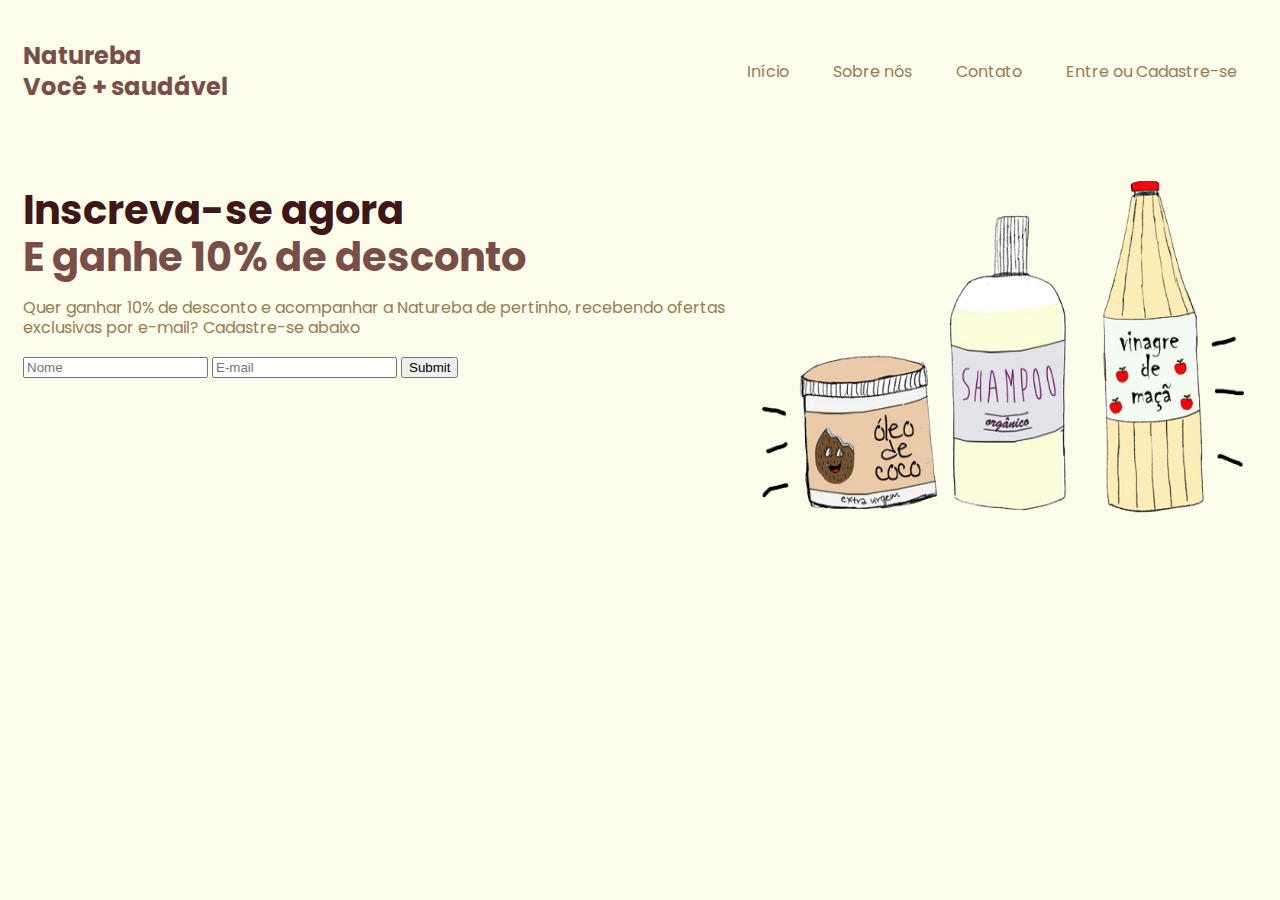
<file: index.html>
<!DOCTYPE html>
<html lang="pt-br">
<head>
    <link rel="icon" href="images.png">
    <link rel="preconnect" href="https://fonts.googleapis.com">
    <link rel="preconnect" href="https://fonts.gstatic.com" crossorigin>
    <link href="https://fonts.googleapis.com/css2?family=Poppins&display=swap" rel="stylesheet">
    <link rel="stylesheet" href="estilo.css">
    <meta charset="UTF-8">
    <meta http-equiv="X-UA-Compatible" content="IE=edge">
    <meta name="viewport" content="width=device-width, initial-scale=1.0">
    <title>Natureba</title>
</head>
<body>
    
<header>
    <div id="title">
<h1>Natureba</h1>
<h1>Você + saudável</h1>
    </div>
<ul>
    <li> <a href="">Início</a> </li>
    <li> <a href="index2.html">Sobre nós</a> </li>
    <li> <a href="index2.html">Contato</a> </li>
    <li> <a href="index2.html">Entre ou Cadastre-se</a> </li>
</ul>
</header>

<main>
    <aside>
        <h2 class="cor">Inscreva-se agora</h2>
        <h2>E ganhe 10% de desconto</h2>
        <p>Quer ganhar 10% de desconto e acompanhar a Natureba de pertinho, recebendo ofertas exclusivas por e-mail? Cadastre-se abaixo</p>
        <form>
            <input type="text" placeholder="Nome">
            <input type="email" placeholder="E-mail">
            <input type="submit" placeholder="Enviar">
        </form>

    </aside>

    <article>
        <img src="cabelos-.png" alt="produtos naturais">
    </article>

</main>

</body>
</html>
</file>
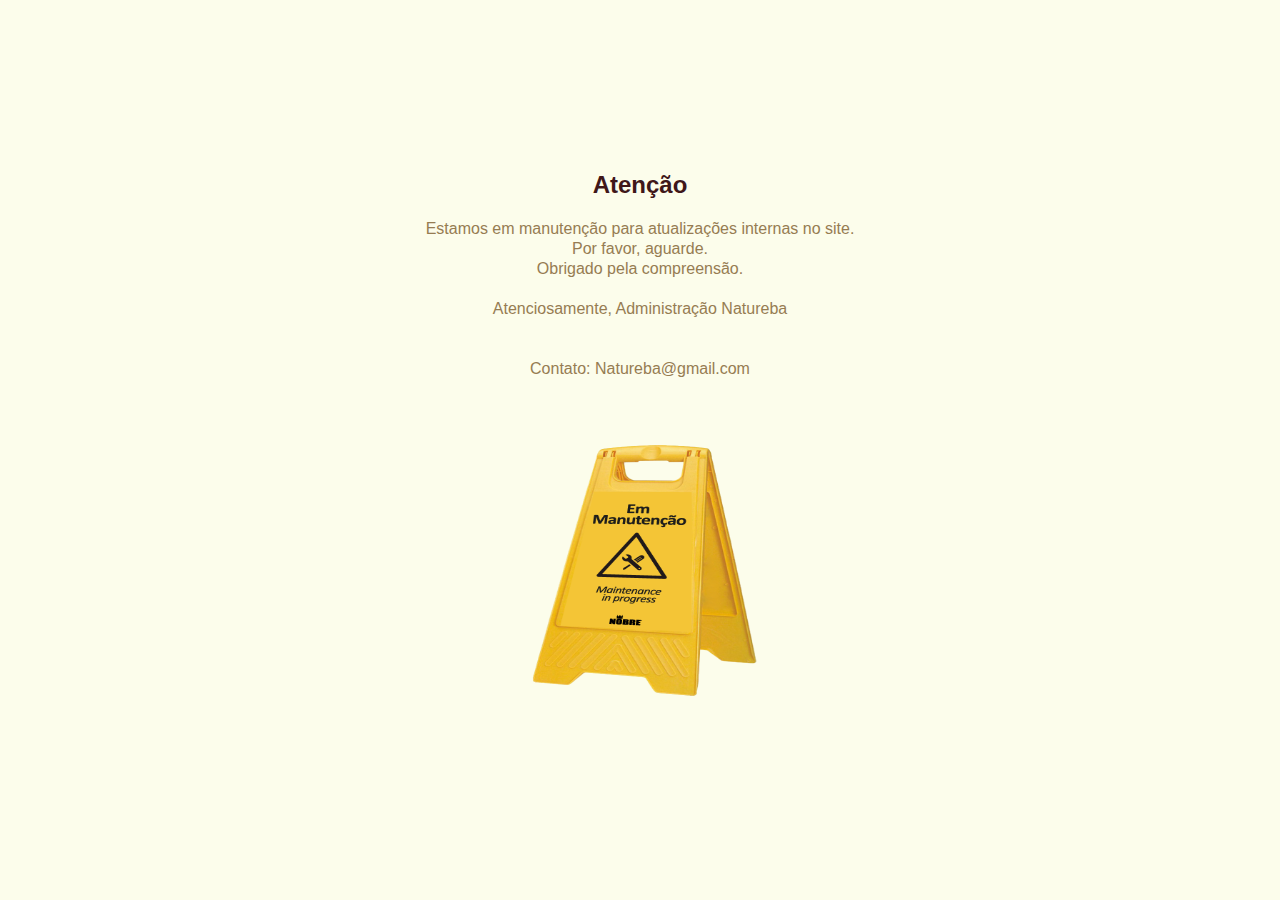
<file: index2.html>
<!DOCTYPE html>
<html lang="pt-br">
<head>
    <link rel="stylesheet" href="estilo.css">
    <meta charset="UTF-8">
    <meta http-equiv="X-UA-Compatible" content="IE=edge">
    <meta name="viewport" content="width=device-width, initial-scale=1.0">
    <title>Document</title>
</head>
<body>
    <div class="page">
    <p class="site"><b>Atenção</b></p>
 
    <p class="mel">Estamos em manutenção para atualizações internas no site.<br> Por favor, aguarde.<br>
   
    Obrigado pela compreensão.<br>
   
    <br>
   
    Atenciosamente, Administração Natureba<br>
   
    <br>
   
    <br>Contato: Natureba@gmail.com</p>
    <img class="imagem" src="manutenção.png" alt="site em manutenção">
</div>
</body>
</html>
</file>
<file: estilo.css>
body {
    background-color: #fcfdeb;
    color: #7a4e48;
    font-family:'Poppins', sans-serif;
    padding: 15px;
}

header {
    display: flex;
    flex-direction: row;
    justify-content: space-between;
    align-items: center;
}

#title {
    flex-direction: column;
    line-height: 14px;
    font-size: 12px;
}

li {
    display: inline-block;
    margin: 20px;
}

a {
    color: #967c52;
    text-decoration: none;
}

main {
    display: flex;
    flex-direction: row;
    margin-top: 50px;
}

h2 {
    font-size: 40px;
    line-height: 14px;
    color: #7a4e48;
} 

p {
    line-height: 20px;
    color: #967c52;

}

img {
    width: 500px;
    height: 350px;
}

.cor {
    color: #3f1719;
}

.site {
    color: #3f1719;
    font-size: 24px;
    text-align: center;
}

.page {
    position: absolute;
    top: 50%;
    left: 50%;
    transform: translate(-50%, -50%);
}

.mel {
    text-align: center;
}
</file>
